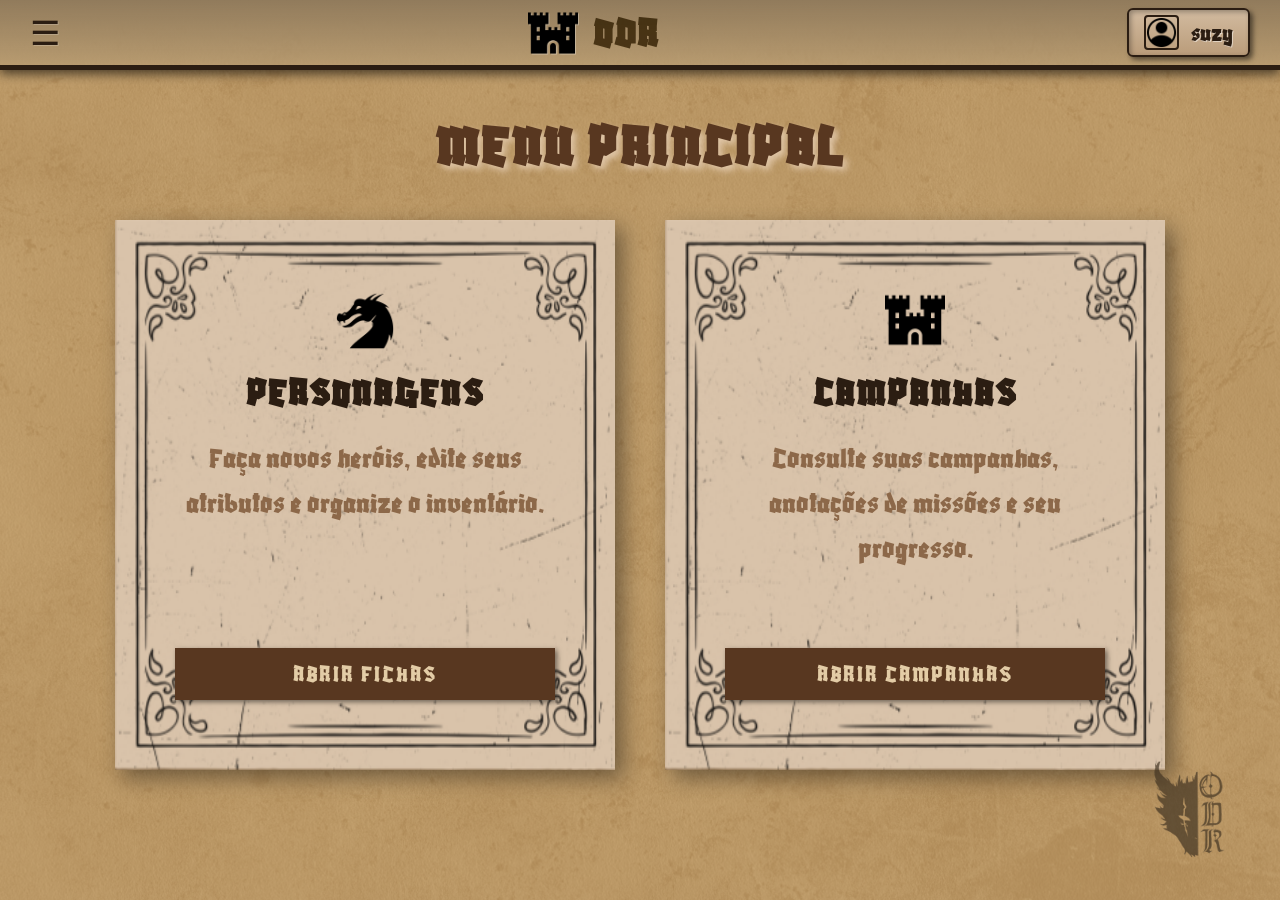
<file: frontend/html/index.html>
<!DOCTYPE html>
<html lang="pt-BR">
<head>
    <meta charset="UTF-8">
    <meta name="viewport" content="width=device-width, initial-scale=1.0">
    <title>ODR - Menu Principal</title>
    <link rel="stylesheet" href="../css/global.css">
    <link rel="stylesheet" href="../css/personagens.css">
    <!-- Fontes Medievais -->
    <link href="https://fonts.googleapis.com/css2?family=Blaka&display=swap" rel="stylesheet">
</head>
<body>

    <!-- Barra de Navegação -->
    <header class="navbar">
        <div class="menu-icon">
            <span>&#9776;</span>
        </div>
        
        <div class="logo-container">
            <img src="../../assets/castle.png" alt="Logo Dragão" class="logo-img">
            <h1 class="logo-text">ODR</h1>
        </div>

        <div class="user-profile">
            <img src="../../assets/account.png" alt="Ícone Usuário" class="user-icon">
            <span class="username">suzy</span>
        </div>
    </header>

    <!-- Conteúdo Principal -->
    <main class="main-content">
        <h2 class="page-title">MENU PRINCIPAL</h2>

        <div class="cards-container">
            
            <!-- Cartão 1: Personagens -->
            <article class="card">
                <div class="card-icon">
                    <img src="../../assets/danger.png" alt="Ícone Personagens">
                </div>
                
                <h3 class="card-title">PERSONAGENS</h3>
                <p class="card-desc">Faça novos heróis, edite seus atributos e organize o inventário.</p>
                
                <button class="card-btn" onclick="window.location.href='personagens.html'">ABRIR FICHAS</button>
            </article>

            <!-- Cartão 2: Campanhas -->
            <article class="card">
                <div class="card-icon">
                    <img src="../../assets/castle.png" alt="Ícone Campanhas">
                </div>
                
                <h3 class="card-title">CAMPANHAS</h3>
                <p class="card-desc">Consulte suas campanhas, anotações de missões e seu progresso.</p>
                
                <button class="card-btn">ABRIR CAMPANHAS</button>
            </article>

        </div>
    </main>

    <!-- Logo no canto inferior -->
    <img src="../../assets/ODR_2m.png" alt="Logo ODR Lobo" class="watermark-logo">

</body>
</html>
</file>
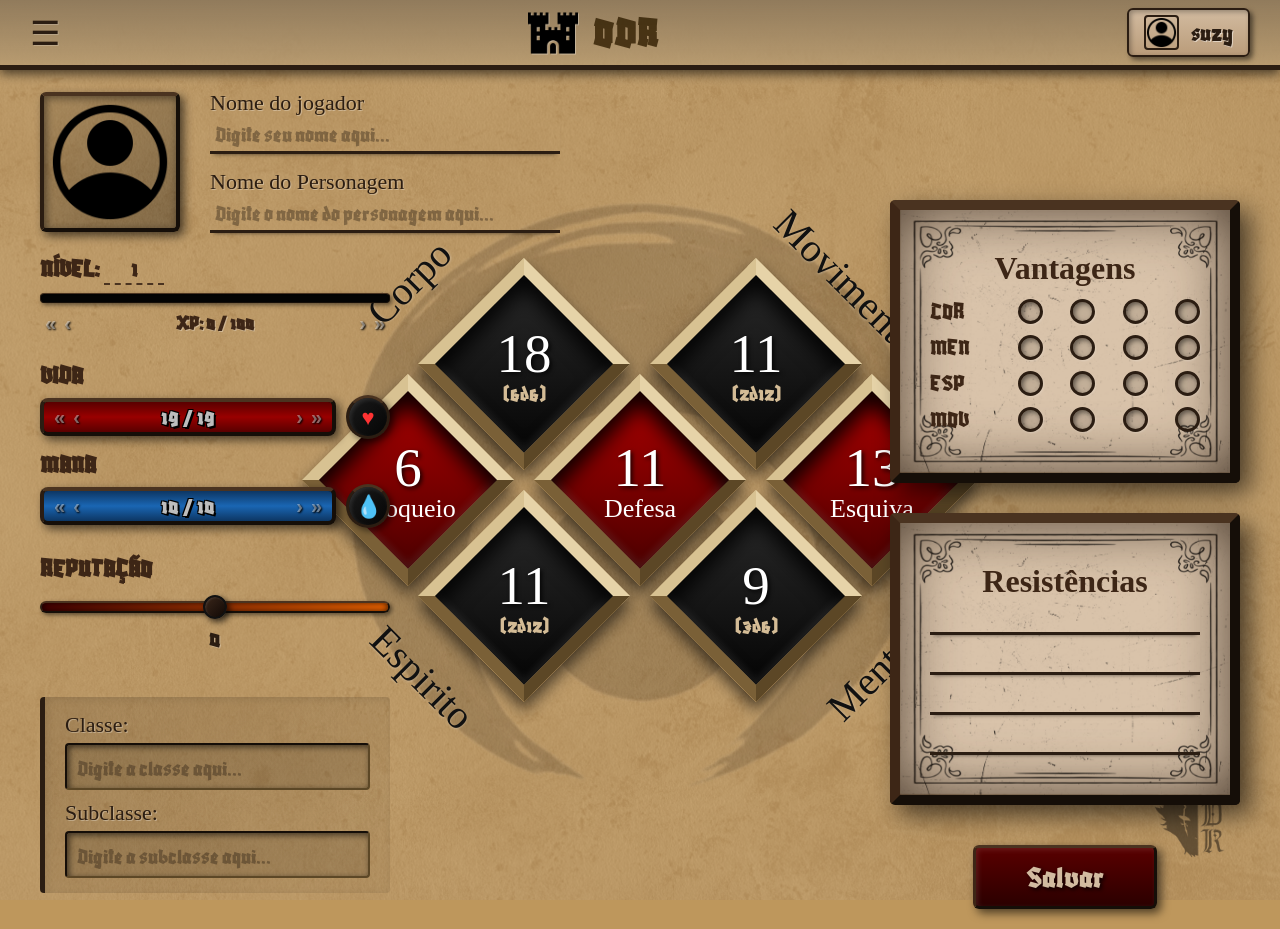
<file: frontend/html/ficha.html>
<!DOCTYPE html>
<html lang="pt-BR">
<head>
    <meta charset="UTF-8">
    <meta name="viewport" content="width=device-width, initial-scale=1.0">
    <title>ODR - Ficha do Personagem</title>
    <link rel="stylesheet" href="../css/global.css">
    <link rel="stylesheet" href="../css/ficha.css">
    <link href="https://fonts.googleapis.com/css2?family=Blaka&display=swap" rel="stylesheet">
</head>
<body>

    <!-- NAVBAR PADRÃO -->
    <header class="navbar">
        <div class="menu-icon"><span>&#9776;</span></div>
        <div class="logo-container">
            <img src="../../assets/castle.png" alt="Logo Dragão" class="logo-img">
            <h1 class="logo-text">ODR</h1>
        </div>
        <div class="user-profile">
            <img src="../../assets/account.png" alt="Ícone Usuário" class="user-icon">
            <span class="username">suzy</span>
        </div>
    </header>

<main class="ficha-content three-col-layout">
        
        <!-- ========================================== -->
        <!-- COLUNA 1: ESQUERDA -->
        <!-- ========================================== -->
        <aside class="sidebar-left">
            <!-- Header -->
            <section class="ficha-header">
                <div class="ficha-avatar-box" title="Clique para trocar a imagem">
                    <label for="avatar-upload" class="avatar-label">
                        <img src="../../assets/account.png" alt="Avatar" id="avatar-img">
                    </label>
                    <input type="file" id="avatar-upload" accept="image/*" style="display: none;">
                </div>
                <div class="ficha-names">
                    <div class="name-group">
                        <label>Nome do jogador</label>
                        <input type="text" placeholder="Digite seu nome aqui..." class="line-input">
                    </div>
                    <div class="name-group">
                        <label>Nome do Personagem</label>
                        <input type="text" placeholder="Digite o nome do personagem aqui..." class="line-input">
                    </div>
                </div>
            </section>

            <!-- Nível e XP -->
            <div class="level-box">
                <h3 class="blaka-title">
                    NÍVEL: <input type="number" id="nivel-input" class="nivel-input" value="1" min="1">
                </h3>
                
                <div class="xp-bar-container">
                    <div class="bar-fill xp-fill" id="xp-fill" style="width: 0%;"></div>
                </div>
                <div class="xp-text-container">
                    <div class="arrow-group left-arrows">
                        <button class="arrow-btn xp-arrow" onclick="updateStat('xp', 'max', -10)">«</button>
                        <button class="arrow-btn xp-arrow" onclick="updateStat('xp', 'current', -5)">‹</button>
                    </div>
                    
                    <span class="xp-text">XP: <span id="xp-current">0</span> / <span id="xp-max">100</span></span>
                    
                    <div class="arrow-group right-arrows">
                        <button class="arrow-btn xp-arrow" onclick="updateStat('xp', 'current', 5)">›</button>
                        <button class="arrow-btn xp-arrow" onclick="updateStat('xp', 'max', 10)">»</button>
                    </div>
                </div>
            </div>

            <!-- Vida e Mana -->
            <div class="status-box">
                <h3 class="blaka-title">VIDA</h3>
                
                <!-- Barra de Vida -->
                <div class="bar-row">
                    <div class="status-bar-container">
                        <div class="bar-fill health-fill" id="health-fill" style="width: 100%;"></div>
                        
                        <div class="bar-content">
                            <div class="arrow-group left-arrows">
                                <button class="arrow-btn" onclick="updateStat('health', 'max', -1)">«</button>
                                <button class="arrow-btn" onclick="updateStat('health', 'current', -1)">‹</button>
                            </div>
                            
                            <div class="stat-numbers">
                                <span id="health-current">19</span> / <span id="health-max">19</span>
                            </div>
                            
                            <div class="arrow-group right-arrows">
                                <button class="arrow-btn" onclick="updateStat('health', 'current', 1)">›</button>
                                <button class="arrow-btn" onclick="updateStat('health', 'max', 1)">»</button>
                            </div>
                        </div>
                    </div>
                    <div class="bar-icon"><span class="icon-heart">♥</span></div>
                </div>

                <h3 class="blaka-title mt-10">MANA</h3>
                
                <!-- Barra de Mana -->
                <div class="bar-row">
                    <div class="status-bar-container">
                        <div class="bar-fill mana-fill" id="mana-fill" style="width: 100%;"></div>
                        
                        <div class="bar-content">
                            <div class="arrow-group left-arrows">
                                <button class="arrow-btn" onclick="updateStat('mana', 'max', -1)">«</button>
                                <button class="arrow-btn" onclick="updateStat('mana', 'current', -1)">‹</button>
                            </div>
                            
                            <div class="stat-numbers">
                                <span id="mana-current">10</span> / <span id="mana-max">10</span>
                            </div>
                            
                            <div class="arrow-group right-arrows">
                                <button class="arrow-btn" onclick="updateStat('mana', 'current', 1)">›</button>
                                <button class="arrow-btn" onclick="updateStat('mana', 'max', 1)">»</button>
                            </div>
                        </div>
                    </div>
                    <div class="bar-icon"><span class="icon-potion">💧</span></div>
                </div>
            </div>

            <!-- Reputação -->
            <div class="reputacao-box">
                <h3 class="blaka-title">REPUTAÇÃO</h3>
                <div class="slider-wrapper">
                    <input type="range" min="-100" max="100" value="0" class="reputacao-slider" id="repSlider">
                    <div class="rep-display" id="repDisplayBox"><span id="repValor">0</span></div>
                </div>
            </div>

            <!-- Classe e Subclasse -->
            <div class="class-info mt-10">
                <div class="name-group">
                    <label>Classe:</label>
                    <input type="text" placeholder="Digite a classe aqui..." class="line-input">
                </div>
                <div class="name-group mt-10">
                    <label>Subclasse:</label>
                    <input type="text" placeholder="Digite a subclasse aqui..." class="line-input">
                </div>
            </div>
            </div>
        </aside>

        <!-- ========================================== -->
        <!-- COLUNA 2: CENTRO (Hexagrama) -->
        <!-- ========================================== -->
        <section class="diamond-grid central-grid">
            <div class="grid-center">
                <div class="diamond-item pos-tl black-diamond">
                    <span class="outer-label label-tl">Corpo</span>
                    <div class="diamond-shape"></div>
                    <div class="diamond-content">
                        <input type="text" value="18" class="diamond-val">
                        <input type="text" value="(6d6)" class="diamond-sub">
                    </div>
                </div>
                <div class="diamond-item pos-tr black-diamond">
                    <span class="outer-label label-tr">Movimento</span>
                    <div class="diamond-shape"></div>
                    <div class="diamond-content">
                        <input type="text" value="11" class="diamond-val">
                        <input type="text" value="(2d12)" class="diamond-sub">
                    </div>
                </div>
                <div class="diamond-item pos-l red-diamond">
                    <div class="diamond-shape"></div>
                    <div class="diamond-content">
                        <input type="text" value="6" class="diamond-val">
                        <input type="text" value="Bloqueio" class="diamond-text" readonly>
                    </div>
                </div>
                <div class="diamond-item pos-center red-diamond">
                    <div class="diamond-shape"></div>
                    <div class="diamond-content">
                        <input type="text" value="11" class="diamond-val">
                        <input type="text" value="Defesa" class="diamond-text" readonly>
                    </div>
                </div>
                <div class="diamond-item pos-r red-diamond">
                    <div class="diamond-shape"></div>
                    <div class="diamond-content">
                        <input type="text" value="13" class="diamond-val">
                        <input type="text" value="Esquiva" class="diamond-text" readonly>
                    </div>
                </div>
                <div class="diamond-item pos-bl black-diamond">
                    <span class="outer-label label-bl">Espirito</span>
                    <div class="diamond-shape"></div>
                    <div class="diamond-content">
                        <input type="text" value="11" class="diamond-val">
                        <input type="text" value="(2d12)" class="diamond-sub">
                    </div>
                </div>
                <div class="diamond-item pos-br black-diamond">
                    <span class="outer-label label-br">Mente</span>
                    <div class="diamond-shape"></div>
                    <div class="diamond-content">
                        <input type="text" value="9" class="diamond-val">
                        <input type="text" value="(3d6)" class="diamond-sub">
                    </div>
                </div>
            </div>
        </section>

        <!-- ========================================== -->
        <!-- COLUNA 3: DIREITA -->
        <!-- ========================================== -->
        <aside class="sidebar-right">
            
            <div class="right-content-top">
                <!-- Vantagens -->
                <div class="pergaminho-box">
                    <h2 class="old-title central-title">Vantagens</h2>
                    <div class="vantagens-grid">
                        <div class="vantagem-row">
                            <span class="vantagem-label">COR</span>
                            <input type="checkbox" class="circle-check"><input type="checkbox" class="circle-check"><input type="checkbox" class="circle-check"><input type="checkbox" class="circle-check">
                        </div>
                        <div class="vantagem-row">
                            <span class="vantagem-label">MEN</span>
                            <input type="checkbox" class="circle-check"><input type="checkbox" class="circle-check"><input type="checkbox" class="circle-check"><input type="checkbox" class="circle-check">
                        </div>
                        <div class="vantagem-row">
                            <span class="vantagem-label">ESP</span>
                            <input type="checkbox" class="circle-check"><input type="checkbox" class="circle-check"><input type="checkbox" class="circle-check"><input type="checkbox" class="circle-check">
                        </div>
                        <div class="vantagem-row">
                            <span class="vantagem-label">MOV</span>
                            <input type="checkbox" class="circle-check"><input type="checkbox" class="circle-check"><input type="checkbox" class="circle-check"><input type="checkbox" class="circle-check">
                        </div>
                    </div>
                </div>

                <!-- Resistências -->
                <div class="pergaminho-box mt-30">
                    <h2 class="old-title central-title">Resistências</h2>
                    <div class="resistencias-list">
                        <input type="text" class="line-input full-width">
                        <input type="text" class="line-input full-width">
                        <input type="text" class="line-input full-width">
                        <input type="text" class="line-input full-width">
                    </div>
                </div>
            </div>

            <!-- boton save-->
            <div class="save-container">
                <button class="save-btn" onclick="salvarFicha()">Salvar</button>
            </div>
            
        </aside>

    </main>

    <img src="../../assets/ODR_2m.png" alt="Logo ODR Lobo" class="watermark-logo">
    <script src="../../backend/js/ficha.js"></script>
</body>
</html>
</file>
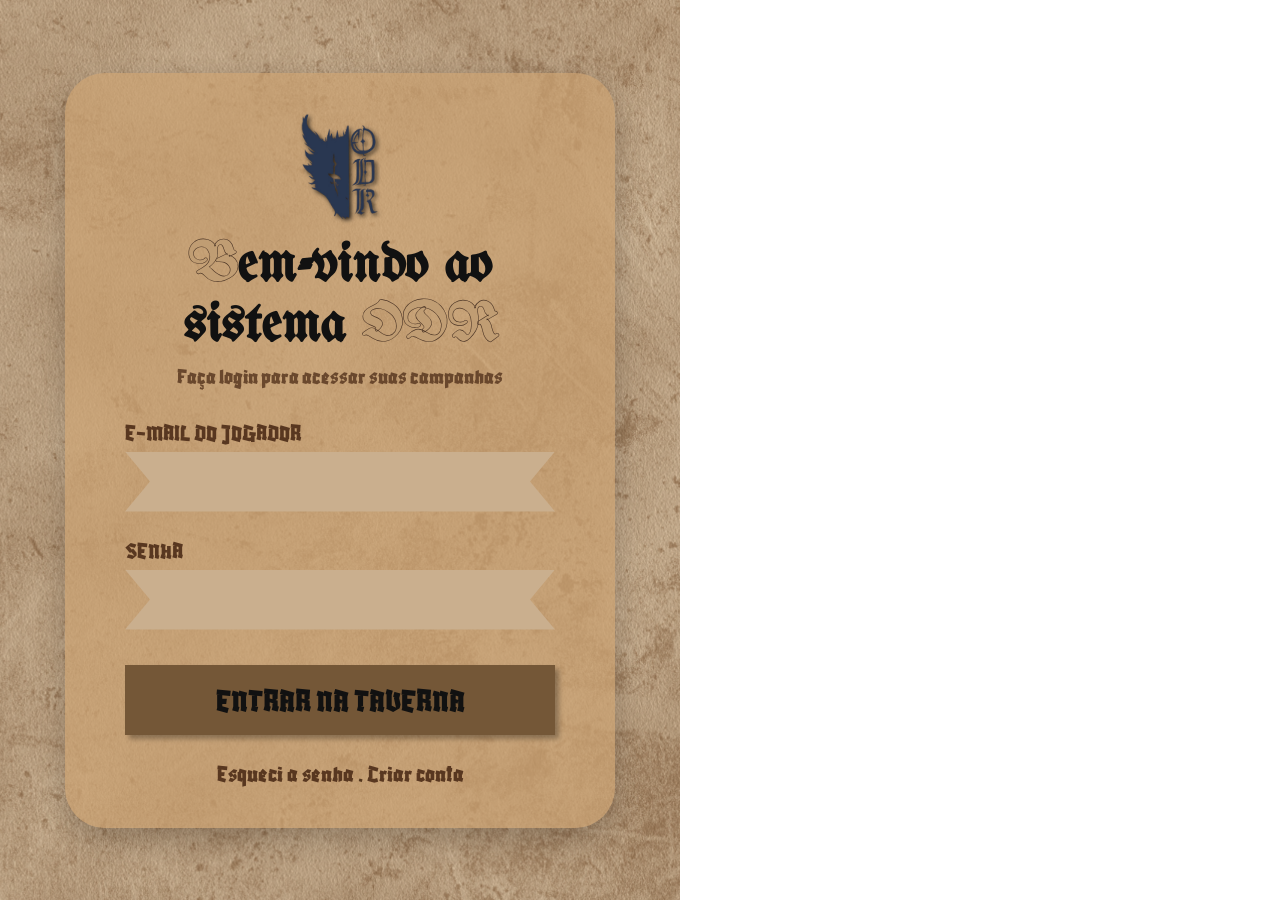
<file: frontend/html/login.html>
<!DOCTYPE html>
<html lang="pt-BR">
<head>
    <meta charset="UTF-8">
    <meta name="viewport" content="width=device-width, initial-scale=1.0">
    <title>ODR - Login</title>
    <link rel="stylesheet" href="../css/global.css">
    <link rel="stylesheet" href="../css/login.css">
    <link href="https://fonts.googleapis.com/css2?family=Blaka&family=UnifrakturMaguntia&display=swap" rel="stylesheet">
</head>
<body class="login-body">

    <main class="login-container">
        
        <!-- Metade Esquerda: Fundo de papel e Formulário -->
        <section class="login-left">
            <div class="login-box">
                <img src="../../assets/ODR3.png" alt="Logo ODR" class="login-logo">
                <h1 class="login-title">
                    <span class="destaque-titulo">B</span>em-vindo ao<br>sistema <span class="destaque-titulo">ODR</span>
                </h1>
                <p class="login-subtitle">Faça login para acessar suas campanhas</p>
                
                <!-- O botão de entrar redireciona pro index.html -->
                <form action="index.html" class="login-form">
                    <div class="input-group">
                        <label for="email">E-MAIL DO JOGADOR</label>
                        <input type="email" id="email" class="ribbon-input" required>
                    </div>
                    
                    <div class="input-group">
                        <label for="senha">SENHA</label>
                        <input type="password" id="senha" class="ribbon-input" required>
                    </div>
                    
                    <button type="submit" class="login-btn">ENTRAR NA TAVERNA</button>
                </form>
                
                <div class="login-links">
                    <a href="#">Esqueci a senha</a> . <a href="#">Criar conta</a>
                </div>
            </div>
        </section>

        <!-- Metade Direita: desenho july -->
        <section class="login-right">
            <!--controlado pelo CSS -->
        </section>

    </main>

</body>
</html>
</file>
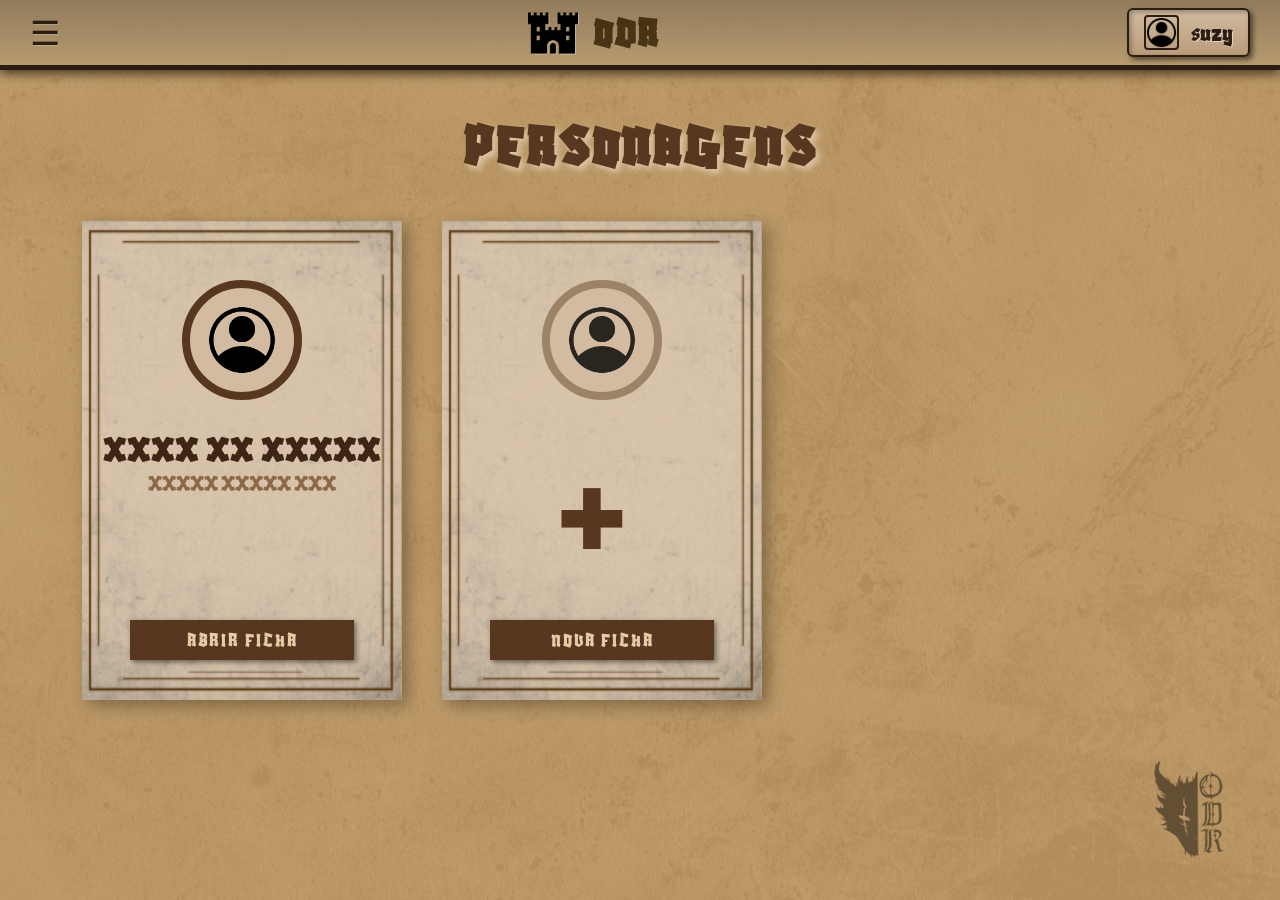
<file: frontend/html/personagens.html>
<!DOCTYPE html>
<html lang="pt-BR">
<head>
    <meta charset="UTF-8">
    <meta name="viewport" content="width=device-width, initial-scale=1.0">
    <title>ODR - Personagens</title>
    <link rel="stylesheet" href="../css/global.css">
    <link rel="stylesheet" href="../css/personagens.css">
    <link href="https://fonts.googleapis.com/css2?family=Blaka&display=swap" rel="stylesheet">
</head>
<body>
    <header class="navbar">
        <div class="menu-icon">
            <span>&#9776;</span>
        </div>
        
        <div class="logo-container">
            <img src="../../assets/castle.png" alt="Logo Dragão" class="logo-img">
            <h1 class="logo-text">ODR</h1>
        </div>

        <div class="user-profile">
            <img src="../../assets/account.png" alt="Ícone Usuário" class="user-icon">
            <span class="username">suzy</span>
        </div>
    </header>

    <!-- conteúdo da page de fichas -->
    <main class="main-content">
        <h2 class="page-title">PERSONAGENS</h2>

        <!-- container dos card de personagem -->
        <div class="char-cards-container">
            
            <!-- CARD 1: Personagem Existente -->
            <article class="char-card">
                <div class="char-avatar">
                    <img src="../../assets/account.png" alt="Avatar Personagem">
                </div>
                
                <h3 class="char-name">XXXX XX XXXXX</h3>
                <p class="char-class">XXXXX XXXXX XXX</p>
                
                <button class="card-btn">ABRIR FICHA</button>
            </article>

            <!-- CARD 2: Nova Ficha -->
            <article class="char-card new-char">
                <div class="char-avatar faded">
                    <img src="../../assets/account.png" alt="Novo Personagem">
                </div>
                
                <div class="new-char-plus">+</div>
                
                <button class="card-btn" onclick="window.location.href='ficha.html'">NOVA FICHA</button>
            </article>

        </div>
    </main>

    <img src="../../assets/ODR_2m.png" alt="Logo ODR Lobo" class="watermark-logo">

</body>
</html>
</file>
<file: frontend/css/global.css>
/* =========================================
   ESTILOS GERAIS E RESETS
   ========================================= */
* {
    margin: 0;
    padding: 0;
    box-sizing: border-box;
}

body {
    background-color: #be975c; 
    font-family: 'Blaka', cursive;
    color: #53361e;
    min-height: 100vh;
    display: flex;
    flex-direction: column;
}

/* camada invisível criada apenas para controlar a opacidade da imagem */
body::before {
    content: "";
    position: fixed;
    top: 0;
    left: 0;
    width: 100%;
    height: 100%;
    z-index: -1; 
    
    background-image: url('../../assets/paperfundo.png'); 
    background-size: cover;
    background-position: center;
    opacity: 0.3; 
}

/* =========================================
   NAVBAR (CABEÇALHO)
   ========================================= */
.navbar {
    background-color: rgba(184, 145, 95, 0.85);
    border-bottom: 2px solid #3d2616;
    height: 70px;
    display: flex;
    justify-content: space-between;
    align-items: center;
    padding: 0 40px;
    box-shadow: 0 4px 8px rgba(0, 0, 0, 0.3);
}

.menu-icon span {
    font-size: 30px;
    color: #3d2616;
    cursor: pointer;
}

.logo-container {
    display: flex;
    align-items: center;
    gap: 10px;
}

.logo-img { height: 40px; }

.logo-text {
    font-family: 'Blaka', cursive;
    font-size: 36px;
    color: #3d2616;
    letter-spacing: 2px;
}

.user-profile {
    display: flex;
    align-items: center;
    gap: 10px;
}

.user-icon { height: 35px; }

.username {
    font-family: 'Blaka', cursive;
    font-size: 28px;
    color: #3d2616;
}

/* =========================================
   MARCA D'ÁGUA INFERIOR DIREITA
   ========================================= */
.watermark-logo {
    position: fixed;
    bottom: 40px;
    right: 40px;
    height: 100px;
    opacity: 0.7;
}
/* =========================================
   CABEÇALHO 
   ========================================= */
.navbar {
    display: flex;
    justify-content: space-between;
    align-items: center;
    padding: 10px 30px;
    background: linear-gradient(to bottom, #917b5c, #b69b72c2);
    border-bottom: 5px solid #2b1d12;
    box-shadow: 0 4px 10px rgba(0, 0, 0, 0.6);
    
    height: 70px;
}

.menu-icon span {
    font-size: 34px;
    cursor: pointer;
    color: #2b1d12; 
    text-shadow: 1px 1px 0px rgba(255,255,255,0.2); 
    transition: 0.2s;
}
.menu-icon span:hover {
    color: #000;
    transform: scale(1.1);
}

.logo-container {
    display: flex;
    align-items: center;
    gap: 15px;
}
.logo-img {
    height: 50px;
    filter: drop-shadow(1px 1px 0px rgba(255,255,255,0.3)); 
}
.logo-text {
    font-family: 'Blaka', cursive;
    font-size: 42px;
    color: #301d00cb; 
    margin: 0;
    letter-spacing: 2px;
}

.user-profile {
    display: flex;
    align-items: center;
    gap: 12px;
    background: linear-gradient(to bottom, #d2bba0, #ba9c7a); 
    padding: 5px 15px;
    border-radius: 6px; 
    border: 2px solid #2b1d12;
    box-shadow: inset 2px 2px 5px rgba(0,0,0,0.3), 3px 3px 5px rgba(0,0,0,0.5);
}
.user-icon {
    height: 35px;
    width: 35px;
    border-radius: 4px; 
    border: 2px solid #2b1d12;
    object-fit: contain;
}
.username {
    font-family: 'Blaka', cursive;
    font-size: 24px;
    color: #2b1d12;
    text-shadow: 1px 1px 0px rgba(255,255,255,0.5);
}
</file>
<file: frontend/css/personagens.css>
/* =========================================
   CONTEÚDO PRINCIPAL (HUB DE PERSONAGENS)
   ========================================= */
.main-content {
    flex: 1;
    display: flex;
    flex-direction: column;
    align-items: center;
    padding: 40px 20px;
}

.page-title {
    font-family: 'Blaka', cursive;
    font-size: 60px;
    color: #583720;
    letter-spacing: 3px;
    margin-bottom: 40px;
    
    text-shadow: 4px 4px 6px rgba(247, 227, 209, 0.6);
}

/* CONTAINER DOS CARD */
.cards-container {
    display: flex;
    gap: 50px;
    justify-content: center;
    flex-wrap: wrap;
}

.card {
    background-image: url('../../assets/fundoquadrado.png');
    background-size: 100% 100%;
    background-repeat: no-repeat;
    background-color: transparent;
    
    /* CONTROLA O TAMANHO === */
    width: 500px;        
    min-height: 550px;   
    
    padding: 70px 60px; 
    
    position: relative;
    display: flex;
    flex-direction: column;
    align-items: center;
    text-align: center;
    
    box-shadow: 8px 8px 20px rgba(0, 0, 0, 0.4);
    transition: transform 0.2s ease;
}

.card:hover {
    transform: translateY(-5px);
}

/* CONTEÚDO INTERNO DO CARD */
.card-icon img {
    height: 60px;
    margin-bottom: 15px;
}

.card-title {
    font-family: 'Blaka', cursive;
    font-size: 40px;
    color: #2b1d12;
    letter-spacing: 2px;
    margin-bottom: 20px;
}

.card-desc {
    font-size: 30px;
    line-height: 1.5;
    color: #8c6849;
    margin-bottom: auto; 
}

/* BOTÃO DOS CARDS */
.card-btn {
    background-color: #583720;
    color: #e3cca6;
    border: none;
    padding: 12px 25px;
    width: 100%;
    font-family: 'Blaka', cursive;
    font-size: 24px;
    letter-spacing: 2px;
    cursor: pointer;
    margin-top: 25px;
    box-shadow: 2px 2px 5px rgba(0, 0, 0, 0.5);
    transition: background-color 0.2s ease;
}

.card-btn:hover {
    background-color: #2b1d12;
}

/* =========================================
   PÁGINA DE PERSONAGENS (MINI CARDS)
   ========================================= */

.char-cards-container {
    display: flex;
    gap: 40px;
    width: 100%;
    align-self: flex-start; 
    padding: 0 5%; 
    
    justify-content: flex-start;
    flex-wrap: wrap;
}

/* botão */
.char-card .card-btn {
    width: 80%; 
    padding: 8px 15px; 
    font-size: 20px; 
    
    margin-top: auto;
    margin-bottom: 10px; 
}

/* card personagem */
.char-card {
    background-image: url('../../assets/moldura2.png');
    background-size: 100% 100%;
    background-repeat: no-repeat;
    background-color: transparent; 
    
    width: 320px;
    height: 480px;
    
    padding: 30px 20px;
    
    position: relative;
    display: flex;
    flex-direction: column;
    align-items: center;
    text-align: center;
    
    box-shadow: 6px 6px 15px rgba(0, 0, 0, 0.3);
    transition: transform 0.2s ease;
}

.char-card:hover {
    transform: translateY(-5px);
}

.char-avatar {
    width: 120px;
    height: 120px;
    border: 8px solid #583720; /* Borda grossa escura */
    border-radius: 50%;
    display: flex;
    align-items: center;
    justify-content: center;
    margin-top: 30px;
    margin-bottom: 30px;
    background-color: #d2bba0;
}
.char-avatar img {
    width: 70px;
    filter: brightness(0) sepia(1) hue-rotate(330deg) saturate(3) brightness(0.3);
}

/* textos do card */
.char-name {
    font-family: 'Blaka', cursive;
    font-size: 34px;
    color: #3d2616;
    letter-spacing: 2px;
}

.char-class {
    font-family: 'Blaka', cursive;
    font-size: 22px;
    color: #8c6849;
    margin-bottom: auto; 
}

/* =========================================
   "NOVA FICHA" (+)
   ========================================= */

.char-avatar.faded {
    border-color: #9c8266;
}

.char-avatar.faded img {
    filter: brightness(0) sepia(1) hue-rotate(330deg) saturate(2) brightness(0.6);
    opacity: 0.8;
}

/* (+) */
.new-char-plus {
    font-family: 'Blaka', cursive;
    font-size: 150px;
    color: #583720;
    line-height: 1;
    margin-bottom: auto;
}
</file>
<file: frontend/css/ficha.css>
/* =========================================
   FICHA DE PERSONAGEM
   ========================================= */
.ficha-content {
    flex: 1;
    display: flex;
    flex-direction: column;
    padding: 30px;
    position: relative;
    z-index: 1;
}

/* --- Avatar e Nomes --- */
.ficha-header {
    display: flex;
    align-items: center;
    gap: 30px;
    margin-bottom: 20px;
    position: relative; 
    z-index: 10; 
}

.ficha-avatar-box {
    width: 140px;
    height: 140px;
    min-width: 140px; 
    flex-shrink: 0;   
    border: 4px solid #2b1d12;
    border-top-color: #4a3320;
    border-bottom-color: #150e08;
    border-right-color: #150e08;
    border-radius: 6px;
    background: linear-gradient(135deg, rgba(0,0,0,0.1), rgba(0,0,0,0.3));
    padding: 5px;
    position: relative;
    display: flex;
    justify-content: center;
    align-items: center;
    box-shadow: 4px 4px 10px rgba(0,0,0,0.6), inset 2px 2px 8px rgba(0,0,0,0.5);
}
.avatar-label {
    cursor: pointer; 
    width: 100%;
    height: 100%;
    display: block;
}

#avatar-img {
    width: 100%;
    height: 100%;
    object-fit: cover; 
    border-radius: 2px; 
    transition: filter 0.2s ease;
}
.avatar-label:hover #avatar-img {
    filter: brightness(0.7);
}

.ficha-avatar-box::after {
    display: none;
}

.ficha-avatar-box img {
    width: 100%;
    height: 100%;
    object-fit: contain;
}

.ficha-names {
    display: flex;
    flex-direction: column;
    gap: 15px;
}

.name-group {
    display: flex;
    flex-direction: column;
}

.name-group label {
    font-family: 'Old English Text MT', 'Engravers Old English', cursive;
    font-size: 22px;
    color: #2b1d12; 
    text-shadow: 1px 1px 0px rgba(255,255,255,0.3); 
}
.line-input {
    border: none;
    border-bottom: 3px solid #2b1d12;
    background: transparent;
    font-family: 'Blaka', cursive;
    font-size: 28px;
    color: #111;
    width: 350px;
    outline: none;
    padding-bottom: 2px;
    padding-left: 5px;
    box-shadow: 0px 4px 4px -4px rgba(0,0,0,0.6);
}
.line-input::placeholder {
    color: rgba(43, 29, 18, 0.4); 
    font-family: 'Blaka', cursive; 
    font-size: 22px; 
    text-shadow: none; 
}

/* --- Losangos --- */
.diamond-grid {
    display: flex;
    justify-content: center;
    align-items: center;
    flex: 1;
    margin-top: -180px; 
}

.grid-center {
    position: relative;
    --size: 150px;     
    --offset: 116px;   
}

.grid-center::before {
    content: "";
    position: absolute;
    top: 50%; left: 50%;
    width: 720px; 
    height: 720px;
    transform: translate(-50%, -50%);
    background-image: url('../../assets/sombra_fundo.png');
    background-size: contain;
    background-position: center;
    background-repeat: no-repeat;
    opacity: 0.15; 
    z-index: 0;
}

.diamond-item {
    position: absolute;
    width: var(--size);
    height: var(--size);
    transform: translate(-50%, -50%); 
    display: flex;
    justify-content: center;
    align-items: center;
    z-index: 2;
}

.pos-center { top: 0; left: 0; }
.pos-tl { top: calc(var(--offset) * -1); left: calc(var(--offset) * -1); }
.pos-tr { top: calc(var(--offset) * -1); left: var(--offset); }
.pos-l  { top: 0; left: calc(var(--offset) * -2); }
.pos-r  { top: 0; left: calc(var(--offset) * 2); }
.pos-bl { top: var(--offset); left: calc(var(--offset) * -1); }
.pos-br { top: var(--offset); left: var(--offset); }

.diamond-shape {
    position: absolute;
    top: 0; left: 0; 
    width: 100%; height: 100%;
    transform: rotate(45deg); 
    box-sizing: border-box;
    border: 12px solid #bba077; 
    border-top-color: #e6d3a8; 
    border-left-color: #d8c292;
    border-bottom-color: #7a6037; 
    border-right-color: #5c4726;
    box-shadow: 
        inset 10px 10px 20px rgba(0,0,0,0.9), 
        inset -3px -3px 8px rgba(255,255,255,0.1), 
        6px 6px 15px rgba(0,0,0,0.6); 
        
    z-index: 1;
}
.black-diamond .diamond-shape { 
    background: linear-gradient(135deg, #2a2a2a, #050505); 
}
.red-diamond .diamond-shape { 
    background: linear-gradient(135deg, #aa0000, #4d0000); 
}

.diamond-content {
    position: relative;
    z-index: 2;
    display: flex;
    flex-direction: column;
    align-items: center;
    justify-content: center;
    width: 100%;
}

/* --- textos editáveis --- */
.diamond-val {
    font-family: 'Old English Text MT', 'Engravers Old English', cursive;
    font-size: 55px; 
    color: #fff;
    background: transparent;
    border: none;
    width: 90%;
    text-align: center;
    outline: none;
    text-shadow: 2px 2px 4px rgba(0,0,0,0.8);
    margin-bottom: -5px;
}

.diamond-sub {
    font-family: 'Blaka', cursive;
    font-size: 22px; 
    color: #d4bc96;
    background: transparent;
    border: none;
    width: 90%;
    text-align: center;
    outline: none;
}

.diamond-text {
    font-family: 'Old English Text MT', 'Engravers Old English', cursive;
    font-size: 26px; 
    color: #fff;
    background: transparent;
    border: none;
    width: 90%;
    text-align: center;
    outline: none;
}
.diamond-text[readonly] {
    cursor: default; 
    user-select: none; 
    outline: none; 
}

/* --- titulos (corpo, mente, etc) --- */
.outer-label {
    position: absolute;
    font-family: 'Old English Text MT', 'Engravers Old English', cursive;
    font-size: 40px; 
    color: #111;
    text-shadow: 1px 1px 2px rgba(255,255,255,0.2);
    z-index: 3;
}

.label-tl { top: -30px; left: -90px; transform: rotate(-45deg); }
.label-tr { top: -30px; right: -110px; transform: rotate(45deg); }
.label-bl { bottom: -30px; left: -90px; transform: rotate(45deg); }
.label-br { bottom: -30px; right: -90px; transform: rotate(-45deg); }

/* =========================================
   ESTRUTURA DE 3 COLUNAS DA FICHA
   ========================================= */
.three-col-layout {
    display: flex;
    flex-direction: row;
    justify-content: space-between;
    width: 100%;
    max-width: 1800px;
    margin: 0 auto;
    padding: 20px 40px;
}

.sidebar-left, .sidebar-right {
    width: 350px;
    display: flex;
    flex-direction: column;
    z-index: 10;
}

.central-grid {
    flex: 1;
    margin-top: -40px; 
}
/* Utilitários */
.blaka-title { font-family: 'Blaka', cursive; font-size: 26px; color: #3d2616; margin: 0 0 5px 0; }
.old-title { font-family: 'Old English Text MT', 'Engravers Old English', cursive; font-size: 32px; color: #3d2616; margin: 0 0 10px 0; }
.central-title { text-align: center; }
.mt-10 { margin-top: 10px; }
.mt-30 { margin-top: 30px; }

/* =========================================
   COLUNA ESQUERDA (Barras e Nível)
   ========================================= */
/* Nível e XP */
.level-box { margin-bottom: 25px; }

.nivel-input {
    background: transparent;
    border: none;
    border-bottom: 2px dashed #4a3320; 
    color: #3d2616;
    font-family: 'Blaka', cursive;
    font-size: 26px;
    width: 60px;
    text-align: center;
    outline: none;
}
.nivel-input::-webkit-outer-spin-button,
.nivel-input::-webkit-inner-spin-button { -webkit-appearance: none; margin: 0; }

.xp-bar-container { 
    width: 100%; height: 10px; margin: 8px 0; 
    border-radius: 4px; 
    border: 1px solid #2b1d12; border-top-color: #4a3320; border-bottom-color: #150e08; border-right-color: #150e08;
    background-color: #050505; 
    box-shadow: 2px 2px 4px rgba(0,0,0,0.5), inset 0 0 4px rgba(0,0,0,0.9);
    position: relative; overflow: hidden;
}

.xp-fill { background: linear-gradient(to bottom, #0f4024 0%, #1b7340 50%, #0f4024 100%); }

.xp-text-container {
    display: flex; justify-content: space-between; align-items: center; padding: 0 5px;
}
.xp-text { 
    font-family: 'Blaka', cursive; font-size: 20px; color: #3d2616; 
    text-shadow: 1px 1px 0px rgba(255,255,255,0.3); font-weight: bold;
}

.xp-arrow { color: #4a3320; text-shadow: none; }
.xp-arrow:hover { color: #111; }
.xp-text { 
    font-family: 'Blaka', cursive; 
    font-size: 20px; 
    color: #3d2616; 
    text-shadow: 1px 1px 0px rgba(255,255,255,0.3); 
    font-weight: bold;
}
.status-box { margin-bottom: 25px; }
.bar-row { display: flex; align-items: center; gap: 10px; }

.status-bar-container {
    flex: 1;
    height: 38px;
    border: 4px solid #2b1d12; 
    border-top-color: #4a3320; 
    border-bottom-color: #150e08; 
    border-right-color: #150e08;
    border-radius: 8px;
    position: relative;
    background-color: #050505; 
    box-shadow: 4px 4px 10px rgba(0,0,0,0.6), inset 0 0 12px rgba(0,0,0,0.9);
    overflow: hidden; 
}
.bar-fill {
    position: absolute;
    top: 0; left: 0;
    height: 100%;
    transition: width 0.3s ease; 
    z-index: 1;
}
.health-fill { background: linear-gradient(to bottom, #590000 0%, #990000 50%, #590000 100%); }
.mana-fill { background: linear-gradient(to bottom, #0d3663 0%, #1a66b3 50%, #0d3663 100%); }

.bar-content {
    position: absolute;
    top: 0; left: 0;
    width: 100%; height: 100%;
    display: flex;
    justify-content: space-between;
    align-items: center;
    padding: 0 10px;
    z-index: 2;
}

.stat-numbers {
    color: #ffffffbd; 
    font-family: 'Blaka', cursive;
    font-size: 24px; 
    text-shadow: 2px 2px 0 #000, -1px -1px 0 #000, 1px -1px 0 #000, -1px 1px 0 #000;
}

.arrow-group { display: flex; gap: 8px; }
.arrow-btn {
    background: transparent;
    border: none;
    color: rgba(255, 255, 255, 0.4);
    font-size: 20px;
    cursor: pointer;
    font-weight: bold;
    text-shadow: 1px 1px 2px #000;
    transition: 0.2s;
}
.arrow-btn:hover { color: #fff; transform: scale(1.2); }
.bar-icon {
    width: 44px; 
    height: 44px; 
    border-radius: 50%; 
    border: 3px solid #2b1d12;
    border-top-color: #4a3320;
    background: linear-gradient(135deg, #1a1a1a, #050505); 
    display: flex; 
    justify-content: center; 
    align-items: center;
    font-size: 22px; 
    box-shadow: 3px 3px 6px rgba(0,0,0,0.5), inset 2px 2px 4px rgba(255,255,255,0.1);
}
.icon-heart { color: #ff3333; }
.icon-potion { color: #33ccff; }

/* Barra de Reputação */
.reputacao-box { margin-bottom: 25px; }
.reputacao-slider {
    width: 100%; 
    height: 12px; 
    appearance: none; 
    -webkit-appearance: none; 
    background: linear-gradient(to right, #4a0000, #fd6a01);
    border-radius: 6px; 
    outline: none; 
    border: 2px solid #2b1d12;
    border-top-color: #4a3320;
    border-bottom-color: #150e08;
    border-right-color: #150e08;
    box-shadow: 2px 2px 4px rgba(0,0,0,0.5), inset 0 0 6px rgba(0,0,0,0.8);
}

.reputacao-slider::-webkit-slider-thumb {
    -webkit-appearance: none; 
    appearance: none;
    width: 24px; 
    height: 24px; 
    border-radius: 50%; 
    background: linear-gradient(135deg, #3a261a, #110905); 
    border: 2px solid #111;
    cursor: pointer;
    box-shadow: 3px 3px 6px rgba(0,0,0,0.7), inset 1px 1px 2px rgba(255,255,255,0.1);
}

.reputacao-slider::-moz-range-thumb {
    width: 24px; 
    height: 24px; 
    border-radius: 50%; 
    background: linear-gradient(135deg, #3a261a, #110905); 
    border: 2px solid #111;
    cursor: pointer;
    box-shadow: 3px 3px 6px rgba(0,0,0,0.7), inset 1px 1px 2px rgba(255,255,255,0.1);
}
.slider-wrapper {
    position: relative;
    width: 100%;
    margin-top: 15px;
    padding-bottom: 35px; 
}

.rep-display {
    position: absolute;
    top: 25px; 
    left: 50%; 
    transform: translateX(-50%); 
    font-family: 'Blaka', cursive;
    font-size: 26px;
    color: #2b1d12;
    text-shadow: 1px 1px 0px rgba(255,255,255,0.3);
    pointer-events: none; 
}

/* =========================================
   COLUNA DIREITA 
   ========================================= */
.pergaminho-box {
    background-image: url('../../assets/fundoquadrado.png'); 
    background-size: 100% 100%;
    background-position: center;
    background-repeat: no-repeat;
    background-color: #d2bba0; 
    padding: 40px 30px; 
    width: 100%;
    min-height: 250px;
    border: 10px solid #2b1d12;
    border-top-color: #4a3320;
    border-left-color: #3d2616;
    border-bottom-color: #150e08;
    border-right-color: #150e08;
    box-shadow: 
        10px 10px 25px rgba(0, 0, 0, 0.6), 
        inset 0 0 60px rgba(43, 29, 18, 0.8); 
        
    border-radius: 5px;
}
.sidebar-right {
    margin-top: 110px; 
}

/* checkboxes de vantagens */
.vantagens-grid { display: flex; flex-direction: column; gap: 8px; }
.vantagem-row { display: flex; align-items: center; justify-content: space-between; }
.vantagem-label { font-family: 'Blaka', cursive; font-size: 24px; color: #3d2616; width: 60px; }

.circle-check {
    appearance: none; -webkit-appearance: none;
    width: 25px; height: 25px; 
    border-radius: 50%;
    background-color: rgba(0,0,0,0.1); 
    border: 3px solid #2b1d12;
    box-shadow: inset 2px 2px 5px rgba(0,0,0,0.5), 1px 1px 2px rgba(255,255,255,0.2);
    cursor: pointer;
}

.circle-check:checked {
    background-color: #990000; 
    border-color: #111;
    box-shadow: inset 2px 2px 8px rgba(0,0,0,0.8); 
}

.full-width { width: 100% !important; margin-top: 10px; }

.resistencias-list {
    margin-top: -15px; 
}
.resistencias-list .full-width {
    margin-top: 2px !important; 
}

/* =========================================
            Classe e Subclasse
   ========================================= */
.class-info {
    background: linear-gradient(135deg, rgba(43, 29, 18, 0.15), rgba(21, 14, 8, 0.05));
    border-left: 5px solid #2b1d12;
    padding: 15px 20px;
    border-radius: 4px;
    box-shadow: inset 2px 2px 8px rgba(0,0,0,0.1);
    margin-top: 20px;
}
.class-info .line-input {
    border: 2px solid #2b1d12;
    border-top-color: #150e08;
    border-left-color: #150e08;
    border-bottom-color: #5c4726;
    border-right-color: #5c4726;
    background: rgba(0, 0, 0, 0.1);
    border-radius: 4px;
    padding: 5px 10px;
    box-shadow: inset 2px 2px 6px rgba(0,0,0,0.6);
    width: 100%;
    margin-top: 5px;
}
/* =========================================
   COLUNA DIREITA 
   ========================================= */

.sidebar-right {
    display: flex;
    flex-direction: column;
    justify-content: flex-start; 
    height: 100%;
}

.save-container {
    width: 100%;
    display: flex;
    justify-content: center;
    margin-top: 40px; 
}

.save-btn {
    background: linear-gradient(to bottom, #590000 0%, #2b0000 100%); 
    border: 3px solid #150e08;
    border-top-color: #4a3320;
    border-left-color: #3d2616;
    color: #d2bba0; 
    font-family: 'Blaka', cursive;
    font-size: 32px;
    padding: 10px 50px;
    border-radius: 6px;
    cursor: pointer;
    box-shadow: 4px 4px 10px rgba(0,0,0,0.6), inset 2px 2px 5px rgba(255,255,255,0.1);
    text-shadow: 2px 2px 4px rgba(0,0,0,0.8);
    transition: all 0.2s ease;
}
.save-btn:hover {
    background: linear-gradient(to bottom, #7a0000 0%, #3a0000 100%);
    transform: translateY(-2px); /* Dá uma leve "puladinha" */
    box-shadow: 6px 6px 12px rgba(0,0,0,0.8), inset 2px 2px 5px rgba(255,255,255,0.2);
    color: #fff;
}

.save-btn:active {
    transform: translateY(2px);
    box-shadow: 2px 2px 5px rgba(0,0,0,0.6), inset 2px 2px 10px rgba(0,0,0,0.8);
}
</file>
<file: frontend/css/login.css>
/* =========================================
   TELA DE LOGIN 
   ========================================= */

.login-body {
    display: block; 
    min-height: 100vh;
    margin: 0;
    background: none; 
}
.login-body::before {
    display: none; 
}

.login-container {
    display: flex;
    height: 100vh;
    width: 100%;
}

/* LADO ESQUERDO */
.login-left {
    flex: 1; /* ocupa 50% da tela */
    background-image: url('../../assets/paperfundo.png');
    background-size: cover;
    background-position: center;
    display: flex;
    align-items: center;
    justify-content: center;
    padding: 40px;
}

/* card onde ficam os campos */
.login-box {
    background-color: rgba(204, 163, 114, 0.7); 
    border-radius: 40px;
    padding: 40px 60px;
    width: 100%;
    max-width: 550px;
    text-align: center;
    box-shadow: 0 10px 30px rgba(0, 0, 0, 0.2);
}

.login-logo {
    height: 110px;
    margin-bottom: 10px;
    filter: drop-shadow(2px 2px 2px rgba(0,0,0,0.8));
}

.login-title {
    font-family: 'Old English Text MT', 'Engravers Old English', 'UnifrakturMaguntia', cursive; 
    font-size: 55px; 
    color: #111;
    line-height: 1.1;
    margin-bottom: 5px;
}

.destaque-titulo {
    color: #c09d73; 
    -webkit-text-stroke: 0.6px #4e3727; 
}

.login-subtitle {
    font-family: 'Blaka', cursive;
    font-size: 22px;
    color: #583720d8;
    margin-bottom: 30px;
}

.login-form {
    display: flex;
    flex-direction: column;
    gap: 25px;
}

.input-group {
    display: flex;
    flex-direction: column;
    align-items: flex-start;
}

.input-group label {
    font-family: 'Blaka', cursive;
    font-size: 24px;
    color: #583720;
    margin-bottom: 5px;
    text-transform: uppercase;
}

.ribbon-input {
    width: 100%;
    height: 60px;
    background-color: #caaf8e;
    border: none;
    clip-path: polygon(0 0, 100% 0, calc(100% - 25px) 50%, 100% 100%, 0 100%, 25px 50%);
    padding: 0 40px; /* garante que o texto digitado não fique em cima do corte */
    font-family: 'Blaka', cursive;
    font-size: 26px;
    color: #2b1d12;
    outline: none;
}

.ribbon-input:focus {
    background-color: #b59268;
}

/* =========================================
   CORRIGINDO O FUNDO BRANCO DO AUTOFILL
   ========================================= */
.ribbon-input:-webkit-autofill,
.ribbon-input:-webkit-autofill:hover, 
.ribbon-input:-webkit-autofill:focus, 
.ribbon-input:-webkit-autofill:active {
    -webkit-box-shadow: 0 0 0 50px #d1b18a inset !important;
    -webkit-text-fill-color: #2b1d12 !important;
    font-family: 'Blaka', cursive !important;
}

/* botao */
.login-btn {
    background-color: #745737;
    color: #111;
    border: none;
    padding: 15px;
    font-family: 'Blaka', cursive;
    font-size: 34px;
    margin-top: 10px;
    cursor: pointer;
    box-shadow: 4px 4px 5px rgba(0,0,0,0.3);
    transition: background-color 0.2s ease;
}

.login-btn:hover {
    background-color: #a6845c;
}

.login-links {
    margin-top: 25px;
    font-family: 'Blaka', cursive;
    font-size: 24px;
}

.login-links a {
    color: #583720;
    text-decoration: none;
    transition: color 0.2s;
}

.login-links a:hover {
    color: #111;
}

/* LADO DIREITO - DESENHO JULY*/
.login-right {
    flex: 1; 
    background-size: cover;
    background-position: center;
}
</file>
